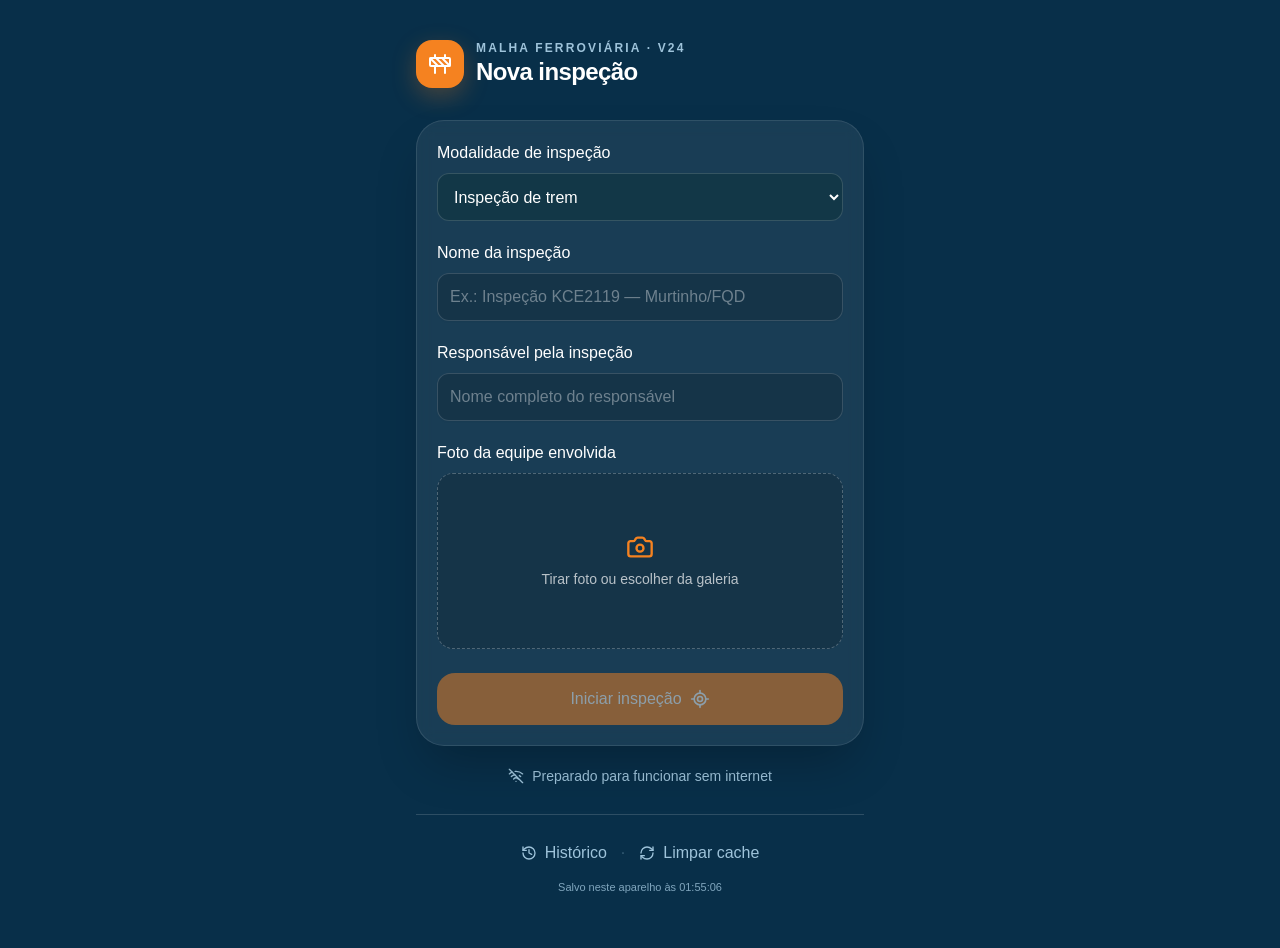
<file: index.html>
<!doctype html>
<html lang="pt-BR">
  <head>
    <meta charset="UTF-8" />
    <meta name="viewport" content="width=device-width, initial-scale=1.0" />
    <meta name="theme-color" content="#063b5b" />
    <meta name="description" content="Registro georreferenciado de anomalias ferroviárias, mesmo offline." />
    <link rel="manifest" href="./manifest.webmanifest" />
    <link rel="icon" href="./favicon.svg" />
    <title>Inspeção Ferroviária · Apps Linha do Centro</title>
    <script type="module" crossorigin src="./assets/index-U75lJlAI.js"></script>
    <link rel="stylesheet" crossorigin href="./assets/index-RDQ1gvra.css">
  </head>
  <body class="antialiased">
    <div id="root"></div>
  </body>
</html>
</file>
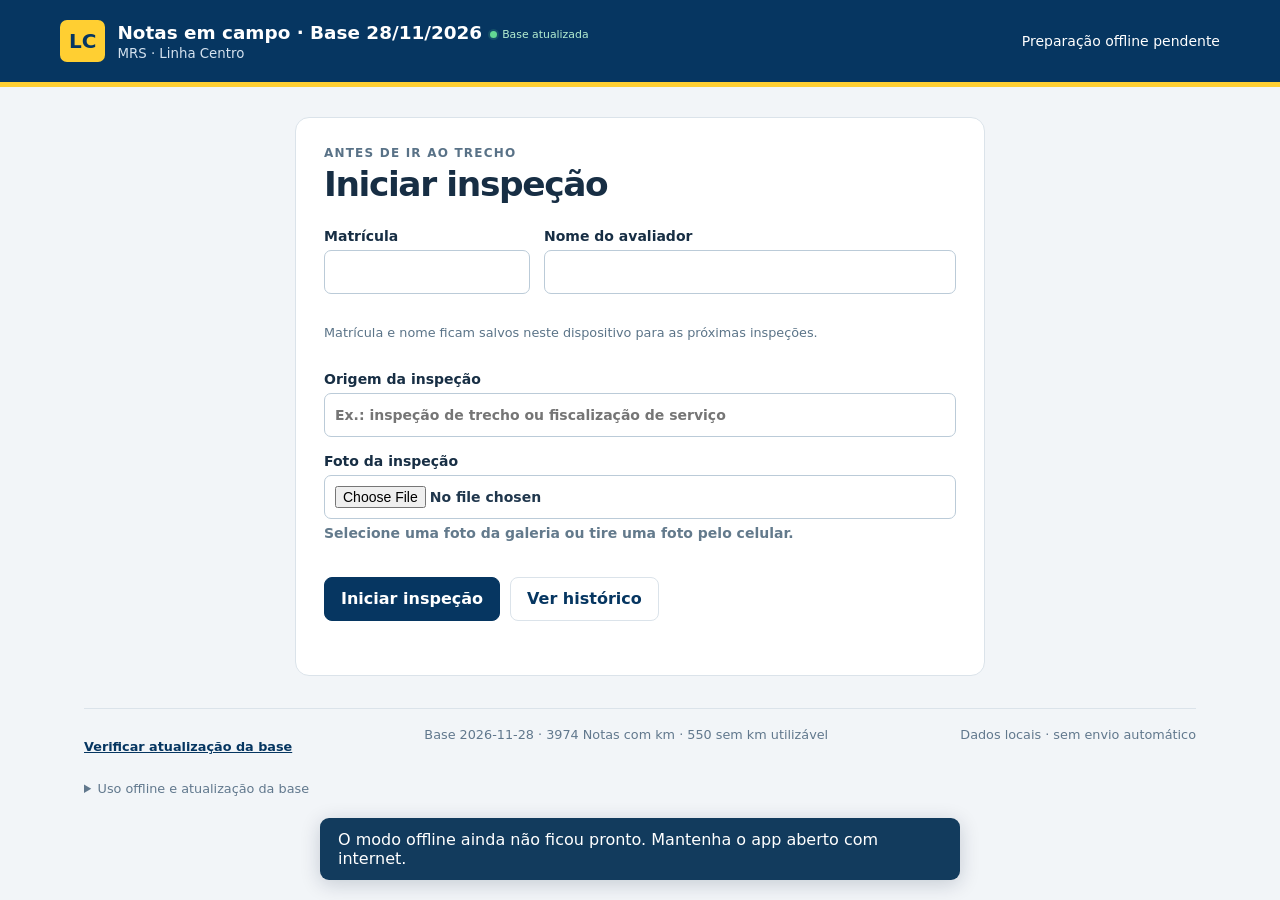
<file: notas-lc-campo/index.html>
<!doctype html><html lang="pt-BR"><head><meta charset="utf-8"><meta name="viewport" content="width=device-width,initial-scale=1"><meta name="theme-color" content="#063661"><title>Notas LC · Base atualizada em 28/11/2026</title><meta name="description" content="Conferência de Notas MRS por localização ferroviária, com tratativas e relatórios offline."><link rel="manifest" href="manifest.webmanifest"><link rel="icon" type="image/svg+xml" href="data:image/svg+xml,%3Csvg xmlns='http://www.w3.org/2000/svg' viewBox='0 0 32 32'%3E%3Crect width='32' height='32' rx='7' fill='%23063661'/%3E%3Cpath d='M10 4v24M22 4v24M8 9h16M8 16h16M8 23h16' stroke='%23ffcf32' stroke-width='3'/%3E%3C/svg%3E"><link rel="stylesheet" href="style.css?v=38"><script defer src="pako.min.js"></script><script defer src="pdf-lib.min.js"></script><script defer src="core.js?v=48"></script><script defer src="audit-data.js"></script><script defer src="audit.js?v=41"></script><script defer src="base-updates.js?v=36"></script><script defer src="gps.js?v=45"></script><script defer src="app.js?v=48"></script></head>
<body><header><div class="brand"><span class="mark">LC</span><div><strong>Notas em campo · Base 28/11/2026</strong><span id="baseCurrentIndicator" class="base-current" hidden><span class="base-current-dot" aria-hidden="true"></span>Base atualizada</span><small>MRS · Linha Centro</small></div></div><div class="connection" id="connection">Carregando base…</div></header><main>
<section id="baseUpdatePanel" class="base-update panel" aria-label="Atualização da base" hidden><div><strong id="baseUpdateTitle"></strong><p id="baseUpdateMessage" role="status" aria-live="polite"></p></div><div class="base-update-actions"><button type="button" id="updateBaseBtn" class="primary">Atualizar base</button><button type="button" id="dismissBaseUpdate">Depois</button></div></section><section id="welcome" class="panel welcome"><p class="eyebrow">ANTES DE IR AO TRECHO</p><h1>Iniciar inspeção</h1><div id="startFields"><p>Preparando dados para a inspeção…</p></div><div id="resumeList"></div></section><div id="appWork" hidden><div class="page-heading"><div><p class="eyebrow">CONFERÊNCIA DE MANUTENÇÃO</p><h1>Conferência em campo</h1></div><button class="quiet" id="settingsBtn">Configurações</button></div>
<section class="panel session" aria-label="Conferência"><div id="sessionInfo"><strong>Comece sua conferência</strong><p>Identifique o colaborador para registrar tratativas.</p></div><div class="button-row"><button id="finishTopBtn" class="primary">Finalizar inspeção</button><button id="beginAgainBtn" hidden>Iniciar outra inspeção</button></div></section>
<section class="position panel"><div class="position-title"><span class="eyebrow">SUA LOCALIZAÇÃO</span><span id="sourceLabel" class="chip">Não definida</span></div><div class="location"><div><span class="km" id="kmLabel">—<small>km ferroviário</small></span><p id="trackLabel">Atualize o GPS ou informe o trecho e o km.</p><small id="positionMeta"></small></div><button id="gpsBtn" class="primary">◎ Atualizar localização</button></div><div class="rangebar"><span id="rangeLabel">Alcance: 500 m antes e depois</span><button class="text-button" id="manualBtn">Informar km manualmente</button></div><div id="locationWarning" class="warning" hidden></div></section>
<nav class="tabs" aria-label="Áreas"><button data-tab="nearby" class="selected">Notas próximas <span id="nearCount">0</span></button><button data-tab="treatments">Tratativas <span id="treatCount">0</span></button><button data-tab="history">Histórico</button></nav>
<section id="nearbyView"><div class="filters"><label class="search">Buscar Nota ou anomalia<input id="search" type="search" placeholder="Número, ativo ou anomalia"></label><div class="filter-control"><span class="filter-label" id="coordinationLabel">Coordenação</span><details id="coordination" class="choice-filter" aria-labelledby="coordinationLabel"><summary id="coordinationSummary">Todas</summary><div id="coordinationOptions" class="choice-options"></div><button id="clearcoordination" type="button" class="text-button">Limpar seleção</button></details></div><div class="filter-control"><span class="filter-label" id="departmentLabel">Departamento</span><details id="department" class="choice-filter" aria-labelledby="departmentLabel"><summary id="departmentSummary">Todos</summary><div id="departmentOptions" class="choice-options"></div><button id="cleardepartment" type="button" class="text-button">Limpar seleção</button></details></div><div class="filter-control"><span class="filter-label">Criticidade</span><details id="priority" class="choice-filter"><summary id="prioritySummary">Todas</summary><div id="priorityOptions" class="choice-options"></div><button id="clearpriority" type="button" class="text-button">Limpar seleção</button></details></div><div class="filter-control"><span class="filter-label">Avaliação</span><details id="evaluation" class="choice-filter"><summary id="evaluationSummary">Todas</summary><div id="evaluationOptions" class="choice-options"></div><button id="clearevaluation" type="button" class="text-button">Limpar seleção</button></details></div></div><details id="assetFilter" class="asset-filter" hidden><summary id="assetFilterSummary">Ativos · todos na faixa</summary><div id="assetOptions" class="asset-options"></div><button id="clearAssets" type="button" class="text-button">Limpar seleção de ativos</button></details><details id="anomalyFilter" class="asset-filter" hidden><summary id="anomalyFilterSummary">Anomalias · todas na faixa</summary><div id="anomalyOptions" class="asset-options"></div><button id="clearAnomalies" type="button" class="text-button">Limpar seleção de anomalias</button></details><div class="list-heading"><h2 id="listTitle">Notas próximas</h2><span id="resultInfo"></span></div><p id="geoCoverageInfo" class="warning" hidden></p><div id="notesList" class="cards"></div><button id="moreBtn" class="quiet" hidden>Mostrar mais Notas</button></section>
<section id="treatmentsView" hidden><div class="list-heading"><div><h2>Tratativas da conferência</h2><p class="muted">Permanecem aqui durante seu deslocamento.</p></div><button id="finishBtn" class="primary">Concluir</button></div><div id="treatmentsList" class="cards"></div></section>
<section id="historyView" hidden><div class="list-heading"><h2>Histórico neste dispositivo</h2></div><div id="historyList" class="cards"></div></section>
</div><footer><button type="button" id="checkBaseBtn" class="text-button">Verificar atualização da base</button><span id="baseInfo">Preparando dados…</span><span id="saveInfo">Dados locais · sem envio automático</span><details><summary>Uso offline e atualização da base</summary><p>Abra com internet e aguarde “Pronto para uso offline” antes de ir ao trecho. No iPhone ou iPad, você pode adicionar este app à Tela de Início pelo menu Compartilhar do Safari.</p><p>As conferências ficam neste dispositivo. Limpar os dados do navegador pode apagá-las. Exporte os relatórios para guardar uma cópia.</p><p>A base é atualizada pelo responsável pelo aplicativo, com uma nova extração da MRS. A versão disponível aparece nesta tela. Atualizações preservam o histórico local e os dados utilizados nas avaliações.</p></details></footer>
</main><dialog id="dialog"><div id="dialogContent"></div></dialog><div id="toast" role="status" aria-live="polite"></div></body></html>
</file>
<file: notas-lc-campo/style.css>
:root{font-family:system-ui,-apple-system,BlinkMacSystemFont,"Segoe UI",sans-serif;color:#172e44;background:#f2f5f8;font-size:16px;--navy:#063661;--gold:#ffcf32;--border:#dbe3ea}*{box-sizing:border-box}body{margin:0}header{background:var(--navy);color:white;display:flex;align-items:center;justify-content:space-between;padding:20px max(24px,calc((100vw - 1160px)/2));gap:20px;border-bottom:5px solid var(--gold)}.brand{display:flex;gap:12px;align-items:center}.brand strong{font-size:1.15rem}.brand small{display:block;color:#d4e2ef;margin-top:3px}.mark{font-weight:850;background:var(--gold);color:var(--navy);padding:9px;border-radius:7px;font-size:1.25rem}.connection{font-size:.875rem;text-align:right;max-width:290px}main{max-width:1160px;margin:auto;padding:30px 24px 36px}.page-heading{display:flex;justify-content:space-between;align-items:center;gap:16px;margin-bottom:22px}h1{font-size:clamp(1.5rem,3vw,2.15rem);letter-spacing:-.04em;margin:4px 0}h2{font-size:1.2rem;margin:0}.eyebrow{font-size:.75rem;letter-spacing:.1em;font-weight:800;color:#597287;margin:0}.panel{border:1px solid var(--border);border-radius:14px;background:white;margin-bottom:18px}.session{display:flex;align-items:center;justify-content:space-between;gap:16px;padding:18px 22px}.session p{margin:5px 0 0;color:#647587;font-size:.875rem}.position{padding:22px;border-left:5px solid var(--navy)}.position-title{display:flex;align-items:center;gap:12px}.chip{font-size:.75rem;background:#edf2f7;border-radius:5px;padding:4px 8px}.location{display:flex;align-items:center;justify-content:space-between;gap:20px;padding:12px 0 18px}.km{font-size:2.6rem;font-weight:800;letter-spacing:-.04em}.km small{font-size:.8rem;font-weight:500;letter-spacing:0;margin-left:12px;color:#647587}.location p{margin:6px 0;overflow-wrap:anywhere}.location small{color:#647587}.rangebar{display:flex;align-items:center;justify-content:space-between;border-top:1px solid var(--border);padding-top:13px;gap:14px;font-size:.875rem}button{font:inherit;font-weight:650;cursor:pointer;border:1px solid var(--border);border-radius:8px;min-height:44px;padding:10px 16px;background:white;color:var(--navy)}button:hover{background:#eaf0f6}button:focus-visible,input:focus-visible,select:focus-visible,textarea:focus-visible{outline:3px solid #558ed4;outline-offset:3px}.primary{background:var(--navy);color:white;border-color:var(--navy)}.primary:hover{background:#0b4a80}.quiet{background:#edf2f7}.text-button{background:none;border:0;padding:3px 0;text-decoration:underline;min-height:40px}button:disabled{opacity:.5;cursor:wait}.tabs{display:flex;gap:4px;border-bottom:1px solid #c8d4df;margin:28px 0 22px}.tabs button{border:0;border-radius:8px 8px 0 0;background:transparent;color:#596c7d;padding:12px 19px}.tabs .selected{color:var(--navy);border-bottom:3px solid var(--navy);background:white}.tabs span{background:#e1e9f0;padding:2px 7px;border-radius:20px;font-size:.75rem;margin-left:5px}.filters{display:grid;grid-template-columns:repeat(2,minmax(0,1fr));gap:12px}.filters .search{grid-column:1/-1}.filters label,label.field{display:flex;flex-direction:column;gap:6px;font-size:.875rem;font-weight:600}input,select,textarea{font:inherit;color:#20374d;background:white;border:1px solid #bbcbd8;border-radius:7px;min-height:44px;padding:10px;width:100%;min-width:0}textarea{min-height:110px;resize:vertical}.list-heading{display:flex;justify-content:space-between;align-items:center;gap:16px;margin:22px 0 16px}.list-heading>span{font-size:.875rem;color:#647587}.cards{display:grid;grid-template-columns:1fr 1fr;gap:14px}.note-card{width:100%;text-align:left;background:white;padding:18px;border-radius:12px;font-weight:400;border-left:4px solid #bdcbd8}.note-card.high{border-left-color:#bd412b}.card-top{display:flex;justify-content:space-between;gap:10px;align-items:center;margin-bottom:12px}.note-id{font-size:.875rem;font-weight:700;color:#4d657b}.badge{font-size:.75rem;font-weight:700;padding:4px 7px;border-radius:5px;background:#eef2f5;color:#4e6578;white-space:normal}.badge.high{color:#a63824;background:#fff0eb}.badge.done{color:#116346;background:#e6f4ed}.badge.change{color:#815b08;background:#fff5d4}.note-card h3{font-size:1.05rem;margin:0 0 12px}.km-row{display:flex;gap:24px;font-weight:750;margin:10px 0}.km-row small{display:block;font-size:.75rem;font-weight:500;color:#6a7e90;margin-bottom:2px}.asset{font-size:.875rem;color:#556b7d;overflow-wrap:anywhere;line-height:1.5}.card-bottom{margin-top:14px;padding-top:11px;border-top:1px solid #edf1f4;display:flex;justify-content:space-between;gap:12px;font-size:.8rem;color:#697e91}.empty{grid-column:1/-1;padding:32px;border:1px dashed #b7c8d7;border-radius:12px;text-align:center;color:#62798c;background:#f8fafc}.empty strong{display:block;color:#2a465f;margin-bottom:8px}.muted{color:#637a8c;font-size:.875rem}.warning{background:#fff6da;color:#71510c;padding:12px;border-radius:7px;margin-top:12px;font-size:.875rem}.error{background:#ffece8;color:#a73521}.history-card{background:white;padding:20px;border:1px solid var(--border);border-radius:12px}.history-card p{color:#647587;font-size:.875rem}.button-row{display:flex;gap:10px;flex-wrap:wrap;margin-top:20px}.danger{color:#a33228}footer{display:flex;flex-wrap:wrap;gap:12px;justify-content:space-between;margin-top:32px;border-top:1px solid var(--border);padding-top:18px;font-size:.8rem;color:#61788d}footer details{width:100%;line-height:1.6}summary{cursor:pointer}dialog{border:0;border-radius:16px;max-width:660px;width:calc(100% - 28px);padding:26px;max-height:90dvh;overflow:auto;box-shadow:0 25px 80px #001c3b50}dialog::backdrop{background:#08253c80}.dialog-head{display:flex;justify-content:space-between;align-items:start;gap:14px;margin-bottom:18px}.dialog-head button{min-width:44px;padding:8px}.fields{display:grid;gap:16px}.details-grid{display:grid;grid-template-columns:1fr 1fr;gap:14px;margin-bottom:18px}.details-grid dt{font-size:.75rem;color:#687f92;margin-bottom:3px}.details-grid dd{margin:0;font-size:.9rem;overflow-wrap:anywhere}.observation{background:#f1f5f8;padding:12px;border-radius:8px;margin:16px 0;line-height:1.6}.observation p{white-space:pre-wrap;overflow-wrap:anywhere}.choices{display:grid;grid-template-columns:repeat(3,1fr);gap:8px}.choices label{cursor:pointer;border:1px solid #bbcbd8;border-radius:8px;padding:12px 6px;display:flex;gap:6px;align-items:center;justify-content:center;font-size:.875rem}.choices input{width:16px;min-height:16px}.choices label:has(input:checked){background:#e9f2fc;border-color:#174d82}.dialog-note{font-size:.8rem;line-height:1.5;color:#5b7488}.error-text{color:#a73521;font-size:.875rem}#toast{position:fixed;bottom:20px;left:50%;transform:translateX(-50%);background:#123b5d;color:white;border-radius:9px;padding:12px 18px;max-width:90%;box-shadow:0 4px 20px #001c3b30;display:none;z-index:20}#moreBtn{margin-top:18px}[hidden]{display:none!important}@media(max-width:700px){header{padding:16px}.connection{font-size:.75rem;max-width:145px}main{padding:24px 16px}.page-heading{align-items:start}.page-heading .quiet{font-size:.875rem;padding:8px}.session{padding:16px}.position{padding:16px}.location{display:block}.location button{width:100%;margin-top:15px}.km{font-size:2.4rem}.rangebar{align-items:start}.rangebar span{max-width:50%}.tabs{gap:0}.tabs button{padding:12px 10px;flex:1;font-size:.875rem}.tabs span{margin-left:2px}.filters{grid-template-columns:1fr 1fr}.search{grid-column:1/-1}.cards{grid-template-columns:1fr}.choices label{font-size:.8rem}.details-grid{gap:12px}.list-heading{align-items:start}dialog{padding:20px}.button-row button{flex:1}}@media(prefers-reduced-motion:no-preference){button{transition:background .15s}}
:root .note-card.treated{background:#eaf6ef;border-color:#9ac9ac;border-left-color:#3c8a59}:root .note-card.absent{background:#edf2fa;border-color:#b0c2df;border-left-color:#6a88b7}:root .note-card.change{background:#fff6df;border-color:#e5cc8a;border-left-color:#ba8e2c}:root .note-card.keep{background:#f0eef8;border-color:#c5bcdf;border-left-color:#8771af}.evaluate-button{min-height:36px;padding:7px 12px;background:#063661;color:white;border-color:#063661;font-size:.8rem}.evaluate-button:hover{background:#0b4a80}.note-card:has(.evaluate-button:focus-visible){outline:2px solid #558ed4}.welcome{max-width:690px;margin:0 auto 24px;padding:28px}.welcome h1{margin-bottom:24px}.identity-fields{display:grid;grid-template-columns:1fr 2fr;gap:14px}.resume{display:block;width:100%;margin-top:12px;text-align:left}.resume small{display:block;margin-top:5px;color:#61788d}.welcome #resumeList{margin-top:26px}.session .button-row{margin:0}.choices{grid-template-columns:repeat(2,1fr)}@media(max-width:700px){.welcome{padding:20px}.identity-fields{grid-template-columns:1fr}.session{align-items:start;flex-direction:column}.session .button-row{width:100%}.evaluate-button{min-height:40px}}

.small{font-size:.875rem;min-height:36px}

.asset-filter{margin:0 0 16px;padding:12px 16px;border:1px solid #c7d4df;border-radius:10px;background:#fff}.asset-filter summary{cursor:pointer;font-weight:600;min-height:32px}.asset-options{display:grid;grid-template-columns:repeat(auto-fit,minmax(250px,1fr));gap:8px;max-height:280px;overflow:auto;margin:12px 0}.asset-option{display:flex;align-items:center;gap:10px;min-height:44px;font-size:14px;overflow-wrap:anywhere}.asset-option input{width:20px;height:20px;flex-shrink:0}.evidence-preview{display:block;max-width:100%;max-height:300px;object-fit:contain;border-radius:8px;margin:10px 0}@media(max-width:600px){.asset-options{grid-template-columns:1fr}}

.filters{column-gap:18px;row-gap:18px;align-items:start;margin-bottom:24px}.asset-filter{margin-top:0;margin-bottom:24px}.filter-label{display:block;font-size:.875rem;font-weight:600;margin-bottom:6px}.choice-filter{border:1px solid #bbcbd8;border-radius:7px;background:#fff;min-width:0}.choice-filter summary{min-height:44px;padding:11px 12px;font-size:.875rem;overflow-wrap:anywhere}.choice-filter[open] summary{border-bottom:1px solid var(--border)}.choice-options{padding:8px 12px;display:grid;gap:6px}.choice-option{display:flex!important;flex-direction:row!important;align-items:center;gap:10px!important;min-height:40px;font-size:.875rem;font-weight:500!important;cursor:pointer}.choice-option input{width:20px;min-height:20px;height:20px;padding:0;flex-shrink:0}.choice-filter>.text-button{margin:0 12px 8px;font-size:.875rem}@media(max-width:700px){.filters{gap:18px 14px}.filter-control{min-width:0}.choice-options{padding:8px}.choice-option{align-items:flex-start;font-size:14px}.choice-option input{margin-top:2px}.asset-filter{padding:14px}}

#evidenceVideo{display:block;width:100%;max-height:360px;background:#111;border-radius:8px;object-fit:contain}

#correctionEditor{min-width:0;margin:0;border:1px solid #cbd7e0;border-radius:12px;padding:16px}#correctionEditor[hidden]{display:none}#correctionEditor legend{font-weight:700;padding:0 6px}.correction-preview{white-space:pre-wrap;overflow-wrap:anywhere;font-size:12px;max-height:240px;overflow:auto}

.fields>.field{display:flex;flex-direction:column;gap:6px;font-size:.875rem;font-weight:600;min-width:0}
.correction-dropdown{border:1px solid #bbcbd8;border-radius:7px;background:white;min-width:0}
.correction-dropdown summary{display:flex;align-items:center;justify-content:space-between;gap:12px;min-height:44px;padding:10px;cursor:pointer;list-style:none;overflow-wrap:anywhere}
.correction-dropdown summary::-webkit-details-marker{display:none}
.correction-dropdown summary:focus-visible{outline:3px solid #558ed4;outline-offset:3px}
.correction-dropdown[open]>summary{border-bottom:1px solid var(--border)}
.correction-dropdown-panel{padding:8px;display:grid;gap:8px}
.correction-dropdown [role=listbox]{max-height:220px;overflow-y:auto;overscroll-behavior:contain;display:grid;gap:3px}
.correction-dropdown [role=option]{text-align:left;white-space:normal;overflow-wrap:anywhere;font-weight:500;width:100%}
.correction-dropdown [aria-selected=true]{background:#eaf0f6;font-weight:700}
.correction-dropdown small{color:#647587;font-weight:400}
.correction-dropdown input{font-size:16px}

/* Compare correction fields against the original note, including saved requests. */
.correction-changed>input,.correction-changed>textarea,.correction-changed .correction-dropdown{background:#fff8e6;border-color:#d6b66c}
.correction-changed .correction-dropdown>summary{background:#fff8e6;border-radius:7px}
.correction-changed .correction-dropdown[open]>summary{border-radius:7px 7px 0 0}
.correction-change-indicator{display:inline-block;margin-left:6px;padding:2px 6px;border-radius:4px;background:#fff0bf;color:#725512;font-size:.7rem;font-weight:600;vertical-align:middle}


.audit-indicator{display:inline-flex;align-items:center;gap:6px;border:0;background:transparent;color:#17643b;padding:3px;font-size:12px;cursor:pointer}.audit-dot{display:inline-flex;align-items:center;justify-content:center;min-width:32px;height:32px;border-radius:50%;background:#19723f;color:#fff;font-size:14px;font-weight:750}.audit-dot small{font-size:10px;margin-left:1px}.audit-indicator:focus-visible{outline:3px solid #063661;outline-offset:3px;border-radius:8px}.card-top{flex-wrap:wrap}.audit-record{padding:12px 0;border-bottom:1px solid #dce5df}.audit-record p{margin:5px 0}.audit-record small{color:#52677a}

.base-update{padding:16px 20px;display:flex;align-items:center;justify-content:space-between;gap:16px;border-left:5px solid #b78013}.base-update p{margin:6px 0 0;font-size:.875rem;line-height:1.5;color:#526b80}.base-update-actions{display:flex;gap:8px;flex-shrink:0}@media(max-width:700px){.base-update{display:block}.base-update-actions{margin-top:12px;flex-wrap:wrap}.base-update-actions button{flex:1}}
.base-current{display:inline-flex;align-items:center;gap:5px;margin-left:8px;color:#b5efd1;font-size:.68rem;font-weight:500;white-space:nowrap;vertical-align:middle}.base-current-dot{width:7px;height:7px;flex:none;border-radius:50%;background:#63d993;box-shadow:0 0 0 2px #63d99328}


/* Keep Departamento beside Consulta, including on phones. */
</file>
